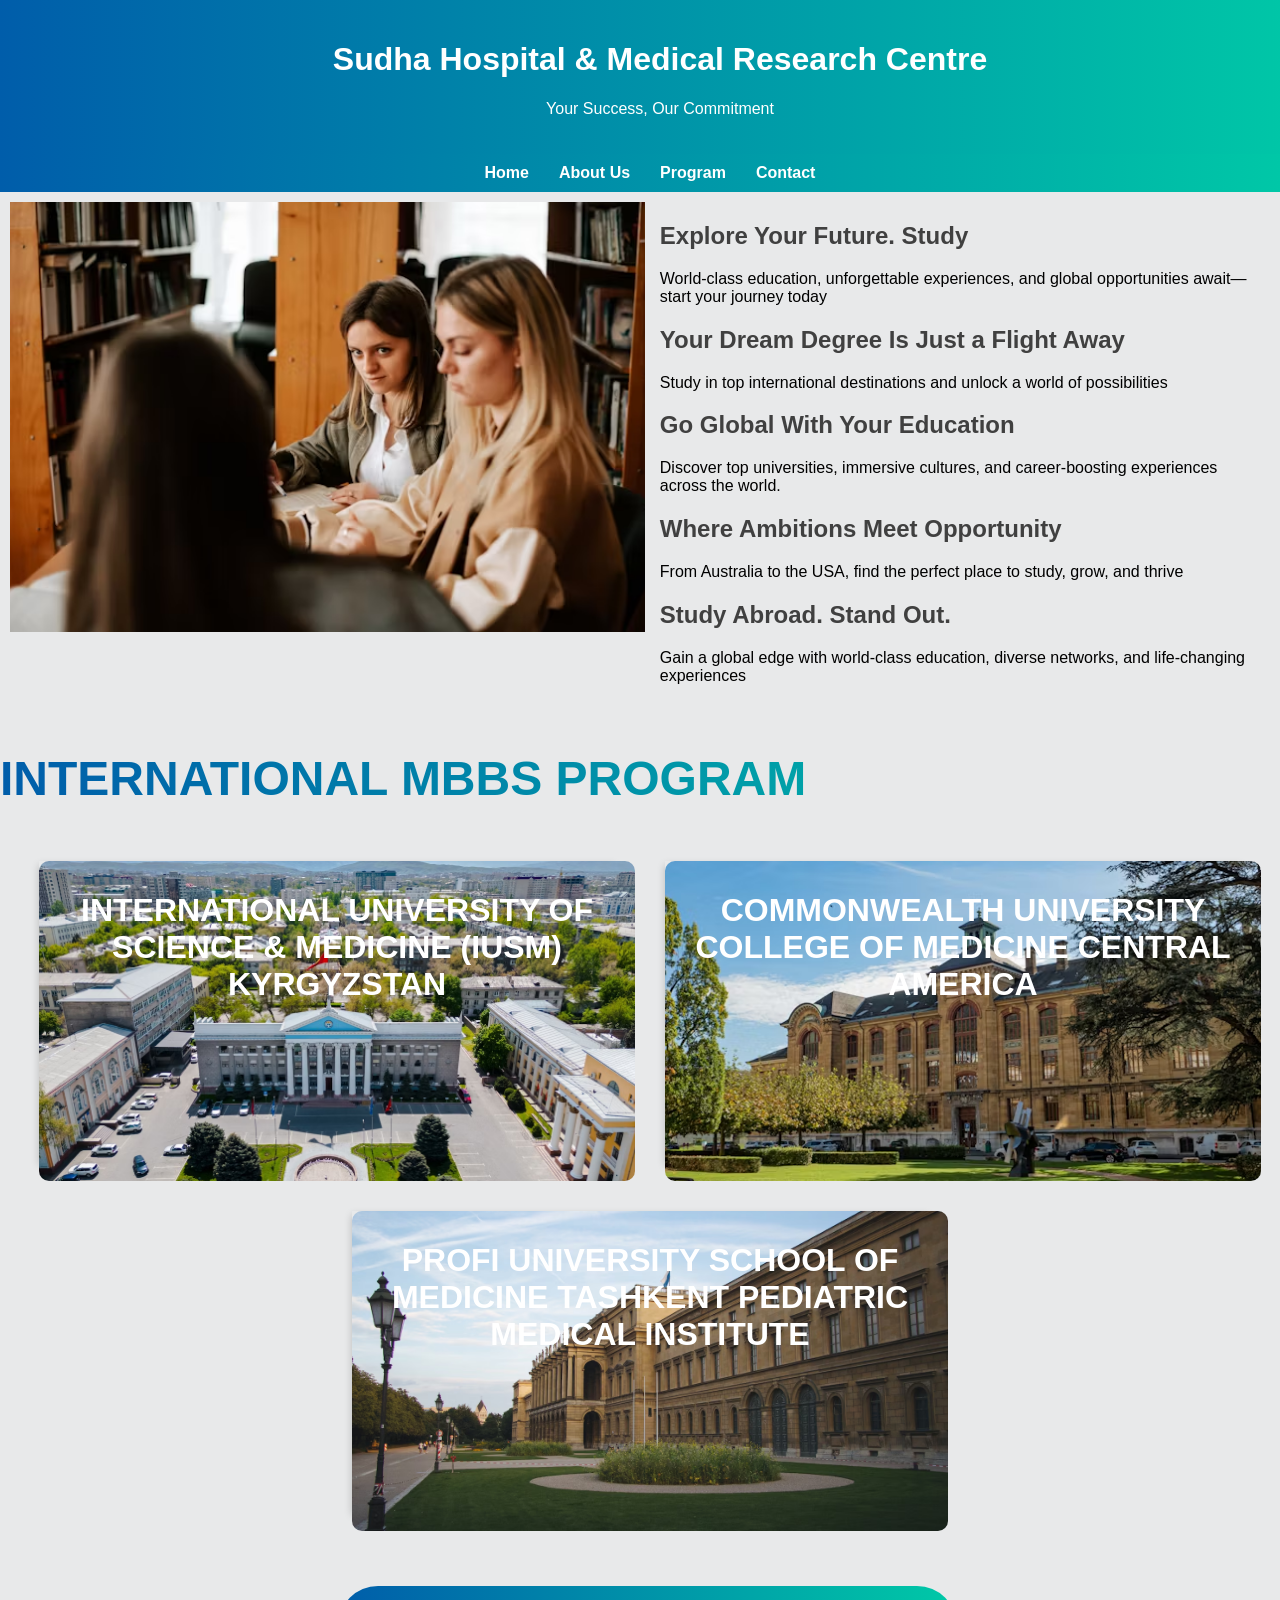
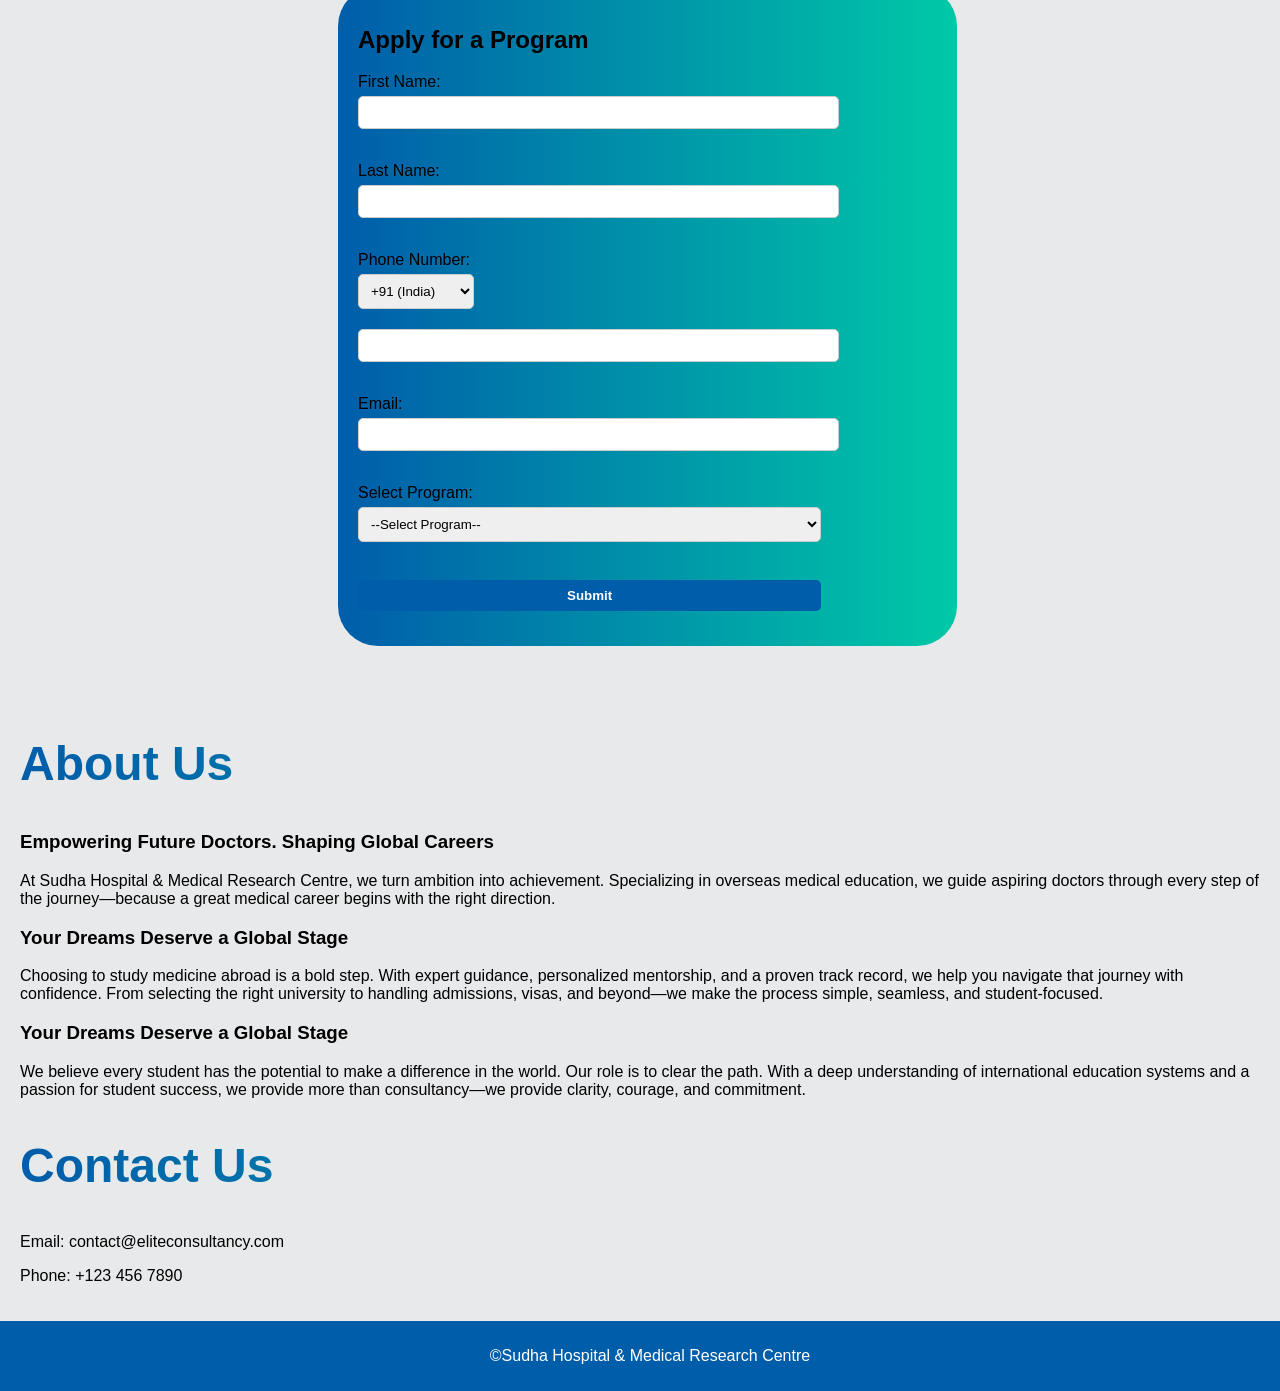
<file: index.html>
<!DOCTYPE html>
<html lang="en">

<head>
    <meta charset="UTF-8" />
    <meta name="viewport" content="width=device-width, initial-scale=1.0" />
    <title>Consultancy Firm</title>
    <link rel="stylesheet" href="style.css" />
</head>

<body>

    <!-- Header -->
    <header>
        <h1>Sudha Hospital & Medical Research Centre</h1>
        <p>Your Success, Our Commitment</p>
    </header>

    <!-- Navigation Bar -->
    <nav>
        <a href="index.html">Home</a>
        <a href="#about">About Us</a>
        <a href="Program.html">Program</a>
        <a href="Contact.html">Contact</a>
    </nav>

    <!-- Main Body -->
    <div id="LR">

        <div id="left">
           
        </div>

        <!-- <form action="https://formsubmit.co/harshbadkur@gmail.com" method="POST">
                    <input type="text" name="name" required />
                    <input type="email" name="email" required />
                    <textarea name="message"></textarea>
                    <button type="submit">Send</button>
                </form> -->
        <div  id="right">
            <h2> Explore Your Future. Study</h2>
            <p>World-class education, unforgettable experiences, and global opportunities await—start your journey today
            </p>


            <h2> Your Dream Degree Is Just a Flight Away</h2>
            <p>Study in top international destinations and unlock a world of possibilities</p>

            <h2> Go Global With Your Education</h2>

            <p> Discover top universities, immersive cultures, and career-boosting experiences across the world.</p>


            <h2> Where Ambitions Meet Opportunity</h2>

            <p>From Australia to the USA, find the perfect place to study, grow, and thrive</p>


            <h2> Study Abroad. Stand Out.</h2>
            <p>Gain a global edge with world-class education, diverse networks, and life-changing experiences</p>
        </div>


        
    </div>
    <!-- LR -->

    <h2 class="gradient-text">INTERNATIONAL MBBS PROGRAM</h2>
    <!-- CARD  -->



    <!-- </div> -->
    <div class="mainflip">
       
            <div class="flip-card" id="flipcard1">
            <div class="flip-card-inner">
                <div class="flip-card-front">
                    <h1>
                        INTERNATIONAL UNIVERSITY
                        OF SCIENCE & MEDICINE (IUSM)
                        KYRGYZSTAN

                    </h1>

                </div>


                <div class="flip-card-back">
                    <h5> INTERNATIONAL UNIVERSITY
                        OF SCIENCE & MEDICINE (IUSM)
                        KYRGYZSTAN</h5>
                    <p> Direct Admission in MBBS in India and abroad in low fee.
                        Compulsory Exit exam in India for licensing and PG (NEXT) .
                        No IELTS, TOFEL, GRE are required.
                        Scholarship facility also available / Bank Loan / Minority Loan Assistance.
                        FMGE/ PLAB/USMLE Preparation Classes by top Indian Faculties in University Campus.
                        Indian hostel with Indian canteen & Mess and Indian atmosphere.</p>
                    <button><a href="Program.html">ENQUIRE NOW</a></button>
                </div>
            </div>
            </div>
            <!-- end of filp1 -->

            <div class="flip-card" id="flipcard2">
            <div class="flip-card-inner">
                <div class="flip-card-front">
                    <h1>
                        COMMONWEALTH UNIVERSITY
                        COLLEGE OF MEDICINE
                        CENTRAL AMERICA

                    </h1>
                    <!-- <img src="students.avif" alt="Avatar" style="width:300px;height:300px;"> -->
                </div>


                <div class="flip-card-back">
                    <h5> COMMONWEALTH UNIVERSITY
                        COLLEGE OF MEDICINE
                        CENTRAL AMERICA</h5>
                    <p>Get Direct Admission in MBBS in India and Abroad at Affordable Fees!
                        No IELTS, TOEFL, or GRE required
                        Scholarships, Bank Loans & Minority Loan Assistance available
                        FMGE / PLAB / USMLE coaching by top Indian faculty on campus
                        Indian-style hostels with canteen and mess facilities
                        Indian environment for a homely and supportive experience
                        Note: NEXT (National Exit Test) is mandatory in India for medical licensing and postgraduate
                        admission </p>
                        <button><a href="Program.html">ENQUIRE NOW</a></button>
                </div>
            </div>

            

            </div>
            <!-- end of flip 2 -->

            <div class="flip-card" id="flipcard3">
                <div class="flip-card-inner">
                    <div class="flip-card-front">
                        <h1>
                            PROFI UNIVERSITY SCHOOL OF MEDICINE
                            TASHKENT PEDIATRIC MEDICAL INSTITUTE
    
                        </h1>
    
                    </div>
    
    
                    <div class="flip-card-back">
                        <h5>  PROFI UNIVERSITY SCHOOL OF MEDICINE
                            TASHKENT PEDIATRIC MEDICAL INSTITUTE</h5>

                        <p> At Tashkent, we offer an international MBBS programme designed to shape confident, 
                            skilled, and compassionate doctors. Our curriculum blends strong academic foundations 
                            with real-world clinical experience, ensuring students are fully prepared for global healthcare challenges.
                            From day one, students gain hands-on training under expert mentors, encouraging  
                            both clinical competence and ethical, patient-centered care.
                             We promote a culture of research, innovation, and teamwork across health disciplines, 
                             preparing students for modern, collaborative medical practice.
                                If you're looking for a high-quality medical education that opens doors worldwide, Tashkent is the place to start.

                        </p>
                        <button><a href="Program.html">ENQUIRE NOW</a></button>
                    </div>
                </div>
            </div>
    
            <!-- FORM -->
            <div id="form">
        <section id="contact-form">
            <h2>Apply for a Program</h2>
            <form action="https://formsubmit.co/dsharma1793@gmail.com" method="POST">
                <label for="fname">First Name:</label><br />
                <input type="text" id="fname" name="fname" required /><br /><br />

                <label for="lname">Last Name:</label><br />
                <input type="text" id="lname" name="lname" required /><br /><br />

                <label for="phone">Phone Number:</label><br />
                <select id="country-code" name="country-code" required>
                    <!-- <option value="+1">+1 (USA/Canada)</option>
                    <option value="+44">+44 (UK)</option> -->
                    <option value="+91">+91 (India)</option>
                    <!-- <option value="+61">+61 (Australia)</option>
                    <option value="+971">+971 (UAE)</option> -->
                </select>
                <input type="tel" id="phone" name="phone" required /><br /><br />

                <label for="email">Email:</label><br />
                <input type="email" id="email" name="email" required /><br /><br />

                <!-- <label for="country">Country:</label><br />
                <select id="country" name="country" required>
                    <option value="">--Select Country--</option>
                    <option value="USA">United States</option>
                    <option value="UK">United Kingdom</option>
                    <option value="India">India</option>
                    <option value="Australia">Australia</option>
                    <option value="UAE">United Arab Emirates</option>
                </select><br /><br /> -->

                <label for="program">Select Program:</label><br />
                <select id="program" name="program" required>
                    <option value="">--Select Program--</option>
                    <option value=" INTERNATIONAL UNIVERSITY
                        OF SCIENCE & MEDICINE (IUSM)
                        KYRGYZSTAN"> INTERNATIONAL UNIVERSITY
                        OF SCIENCE & MEDICINE (IUSM)
                        KYRGYZSTAN</option>
                    <option value=" COMMONWEALTH UNIVERSITY
                        COLLEGE OF MEDICINE
                        CENTRAL AMERICA"> COMMONWEALTH UNIVERSITY
                        COLLEGE OF MEDICINE
                        CENTRAL AMERICA</option>
                        <option value=" Tashkent Pediatric Medical Institute,
                         Profi University, Tashkent Medical Academy (Termez)">
                          CTashkent Pediatric Medical Institute, Profi University,
                           Tashkent Medical Academy (Termez)</option>
                    <!-- <option value="IT Solutions">IT Solutions</option>
                    <option value="Leadership Training">Leadership Training</option> -->
                </select><br /><br />

                <input type="submit" value="Submit" />
            </form>
        </section>

      
            </div>
       
        <!-- end grid -->
    </div>
        <!-- end mainflip -->
    
    <main>

        <section id="about">
            <h2 class="gradient-text">About Us</h2>
            <p>
               <h3> Empowering Future Doctors. Shaping Global Careers</h3>
                
                At Sudha Hospital & Medical Research Centre, we turn ambition into achievement. Specializing in overseas medical education, we guide aspiring doctors through every step of the journey—because a great medical career begins with the right direction.
                
                <h3>Your Dreams Deserve a Global Stage</h3>
                
                Choosing to study medicine abroad is a bold step. With expert guidance, personalized mentorship, and a proven track record, we help you navigate that journey with confidence. From selecting the right university to handling admissions, visas, and beyond—we make the process simple, seamless, and student-focused.
                
                <h3>Your Dreams Deserve a Global Stage</h3>
                
                We believe every student has the potential to make a difference in the world. Our role is to clear the path. With a deep understanding of international education systems and a passion for student success, we provide more than consultancy—we provide clarity, courage, and commitment.
            </p>
        </section>


        <section id="contact">
            <h2 class="gradient-text">Contact Us</h2>
            <p>Email: contact@eliteconsultancy.com</p>
            <p>Phone: +123 456 7890</p>
        </section>
    </main>
       
    <footer>
        <p>&copy;Sudha Hospital & Medical Research Centre </p>
    </footer>

</body>

</html>
</file>
<file: style.css>
:root {
  --primary-color: #005DAA;
  --secondary-color: #00C9A7;
  --highlight-color: #F4A300;
  --text-light: white;
  --text-dark: #404040;
}

/* General Styles */
body {
  background-color: #e8e9ea;
  margin: 0;
  font-family: Arial, sans-serif;
}

a {
  text-decoration: none;
  color: var(--text-light);
}

header, nav {
  width: 100%;
  background: linear-gradient(90deg, var(--primary-color), var(--secondary-color));
  color: var(--text-light);
  text-align: center;
  padding: 20px;
}

nav {
  width: 100%;
  display: flex;
  justify-content: center;
  padding: 10px;
}

nav a {
  margin: 0 15px;
  font-weight: bold;
}

nav a:hover {
  text-decoration: underline;
}

.gradient-text {
  font-size: 48px;
  font-weight: bold;
  background: linear-gradient(90deg, var(--primary-color), var(--secondary-color));
  -webkit-background-clip: text;
  -webkit-text-fill-color: transparent;
  background-clip: text;
  color: transparent;
}

main {
  padding: 20px;
  color: black;
}

footer {
  background-color: var(--primary-color);
  color: white;
  text-align: center;
  padding: 10px;
  width: 100%;
}

/* Layouts */
#LR {
  display: flex;
  padding: 10px;
}

#LR div {
  width: 48%;
}

.outer {
  display: flex;
  align-items: center;
  justify-content: center;
  width: 100%;
  height: 650px;
}

.inner1 {
  height: 90%;
  width: 48%;
  margin: 20px 15px 20px 20px;
  font-weight: bold;
  color: white;
  font-size: 28px;
  text-align: end;
  background-image: url("kaz.avif");
  background-size: cover;
  background-position: center;
}

.inner2 {
  background: linear-gradient(90deg, var(--primary-color), var(--secondary-color));
  height: 90%;
  width: 48%;
  margin: auto;
  text-align: center;
  color: white;
}

.inner2 h3 {
  font-weight: bold;
}

#left {
  background-image: url("students.avif");
  background-repeat: no-repeat;
  background-size: cover;
  background-position: center;
  height: 400px;
  width: 90%;
  padding: 15px;
  margin-right: 15px;
}

#left:hover {
  box-shadow: 0 8px 16px 0 rgba(0,0,0,0.2);
}

#left h2 {
  font-weight: bold;
  background: linear-gradient(90deg, #fff707, #5af5db);
  -webkit-background-clip: text;
  -webkit-text-fill-color: transparent;
  background-clip: text;
  color: transparent;
}

#right h2 {
  color: var(--text-dark);
}

/* Contact Form */
#contact-form {
  background: linear-gradient(90deg, var(--primary-color), var(--secondary-color));
  padding: 20px;
  border-radius: 40px;
  max-width: 95vh;
  margin: 40px 25px 30px 40px;
}

#country-code {
  width: 20%;
}

form input, form select {
  width: 80%;
  padding: 8px;
  margin-top: 5px;
  margin-bottom: 15px;
  border: 1px solid #ccc;
  border-radius: 5px;
}

form input[type="submit"] {
  background-color: var(--primary-color);
  color: white;
  border: none;
  cursor: pointer;
  font-weight: bold;
}

form input[type="submit"]:hover {
  background-color: var(--primary-color);
}

/* Cards and Buttons */
.cardOuter button,
.flip-card-back button,
.inner2 button {
  border: none;
  outline: 0;
  border-radius: 5px 14px;
  padding: 12px;
  color: white;
  background-color: var(--highlight-color);
  text-align: center;
  cursor: pointer;
  width: 40%;
  font-size: 18px;
}

.cardOuter button:hover,
.flip-card-back button:hover,
.inner2 button:hover {
  box-shadow: 8px 8px 16px 0 rgba(0.2, 0.3, 0.5, 0.2);
  opacity: 0.9;
}

/* Flip Cards */
.mainflip {
  display: flex;
  flex-wrap: wrap;
  /* align-items: center; */
  justify-content: center;
  gap: 20px;
} 

.flip-card {
  width: 45%;
  height: 300px;
  margin: 15px;
  background-color: transparent;
  perspective: 1000px;
  position: relative;
}



.flip-card-inner {
  color: white;
  position: relative;
  width: 100%;
  height: 100%;
  text-align: center;
  transition: transform 0s;
  transform-style: preserve-3d;
  box-shadow: 0 4px 8px 0 rgba(0, 0, 0, 0.2);
}

.flip-card:hover .flip-card-inner {
  transform: rotateY(180deg);
}

.flip-card-front, .flip-card-back {
  position: absolute;
  width: 100%;
  height: 100%;
  padding: 10px;
  border-radius: 10px;
  backface-visibility: hidden;
}

.flip-card-front {
  background-size: cover;
  background-position: center;
  background-color: #bbb;
}

.mainflip .flip-card:nth-child(1) .flip-card-front {
  background-image: url("kaz.avif");
}

.mainflip .flip-card:nth-child(2) .flip-card-front {
  background-image: url("centralavif.avif");
}

.mainflip .flip-card:nth-child(3) .flip-card-front {
  background-image: url("tenet.avif");
}

.flip-card-back {
  background: linear-gradient(90deg, var(--primary-color), var(--secondary-color));
  color: white;
  transform: rotateY(180deg);
}

/* Responsive Design */
@media (max-width: 768px) {
  body {
    display: flex;
    flex-direction: column;
    align-items: center;
  }

  #LR {
    flex-direction: column;
    align-items: center;
  }

  .outer {
    flex-direction: column;
    align-items: center;
    margin-bottom: 80px;
  }

  .inner1, .inner2, #left {
    width: 90%;
    margin: 10px auto;
  }

  .inner2 {
    border: none;
  }

  .flip-card {
    width: 90% !important;
  }
}
</file>
